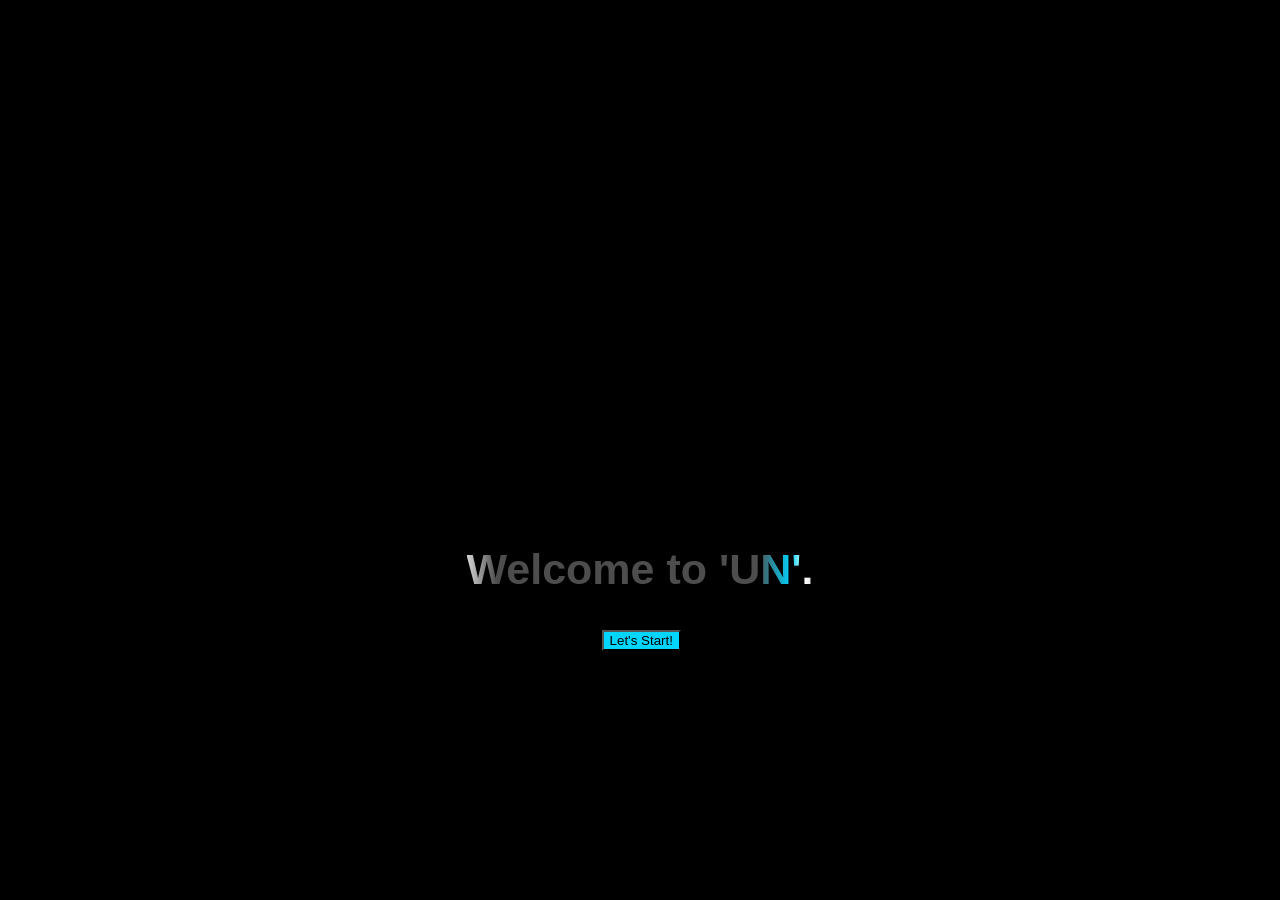
<file: index.html>
<!DOCTYPE html>
<html lang="en">
<head>
    <meta charset="UTF-8">
    <meta name="viewport" content="width=device-width, initial-scale=1.0">
    
    <title>Document</title>
    <link rel="stylesheet" href="4_index.css">
</head>
<body>
    <div id="wrapper">
    <video class="video" playsinline autoplay muted>
        <source src="Circle Round Minimal Initials Photography Logo Video_20240407_123449_0002.mp4" type="video/mp4">
        
        Your browser does not support the video tag.
      </video>
    <h1 class="btn-shine">Welcome to 'UN'.</h1>

   

    <div>
        <a href="2_index.html"><button class="n">Let's Start!</button></a>
        
    </div>
    </div>
</body>
</html>
</file>
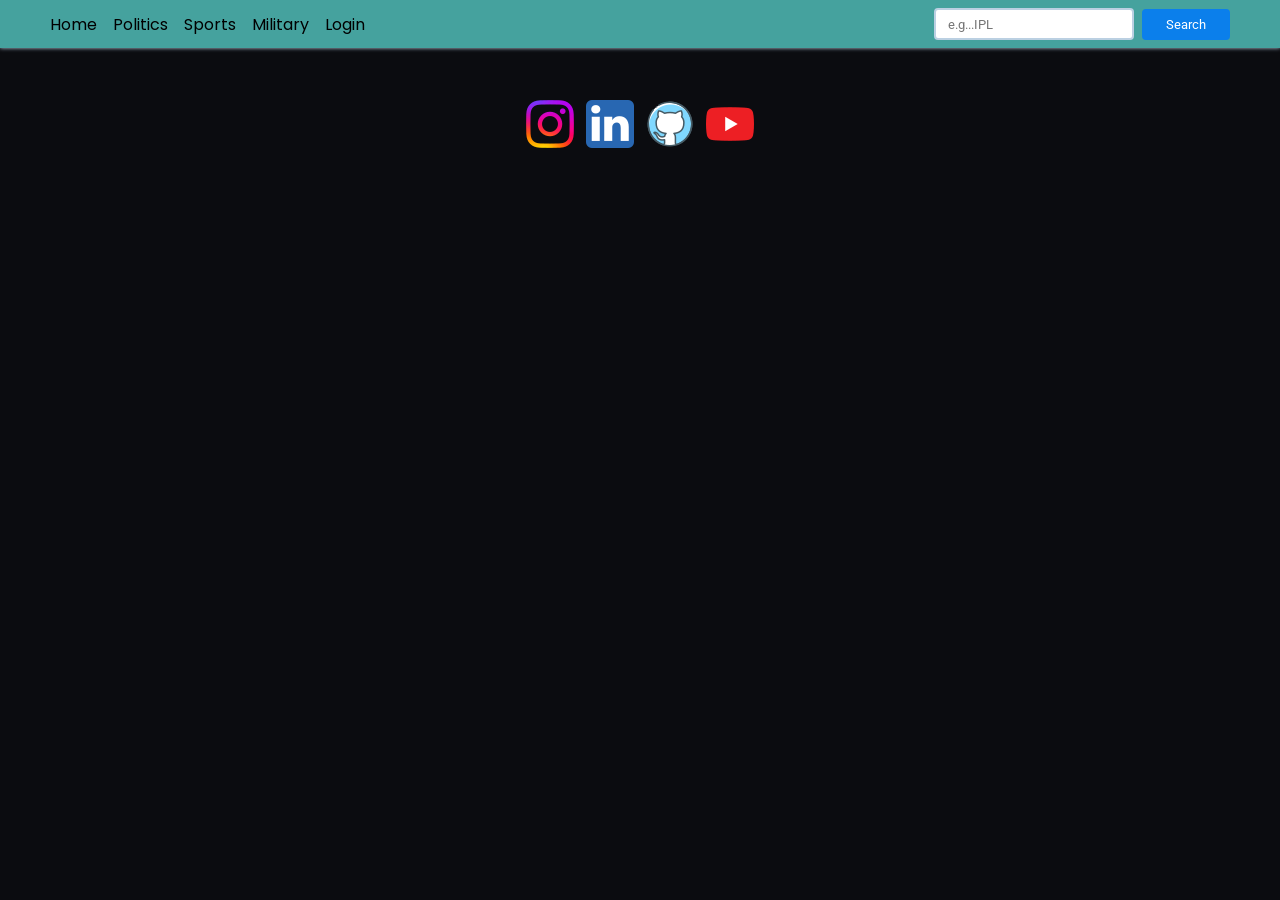
<file: 2_index.html>
<!DOCTYPE html>
<html lang="en">
<head>
    <meta charset="UTF-8">
    <meta name="viewport" content="width=device-width, initial-scale=1.0">
    <title>News Website</title>
    <link rel="stylesheet" href="5_style.css">
</head>
<body>
    <nav>
    <div class="main-nav container flex">
        <!-- <a href="#" class="company-logo"> <img src="home.png" alt="company logo"></a>  -->

        <div class="nav-links">
            <ul class="flex">
                <li class="hover-link nav-item" id="home" onclick="reload()">Home</li>
                <li class="hover-link nav-item" id="politics" onclick="onNavItemClick('politics')">Politics</li>
                <li class="hover-link nav-item" id="sports" onclick="onNavItemClick('sports')">Sports</li>
                <li class="hover-link nav-item" id="military" onclick="onNavItemClick('military')">Military</li>
                <a href="3_login.html" class="login">Login</a>
                
            </ul>
        </div>
        <div class="search-bar flex">
            <input id="search-text" type="text" class="news-input" placeholder="e.g...IPL">

            <button id="search-button" class="search-button">Search</button>
        </div>
    </div>
</nav>

<main>
    <div class="Info">
        <a class="info" href="https://www.instagram.com/dependra027/" target="_blank"><img src="5296765_camera_instagram_instagram logo_icon.png" alt="none"></a>
        <a class="info" href="https://www.linkedin.com/in/dependra-singh-397a3424a/" target="_blank"><img src="lin.png" alt="none"></a>
        <a class="info" href="https://github.com/Dependra027" target="_blank"><img src="git.png" alt="none"></a>
        <a class="info" href="https://www.youtube.com/@indiatoday" target="_blank"><img src="youtube.png" alt="none"></a>
    </div>
    <div class="cards-container container flex" id="cards-container">
        
    
    </div>
</main>
<template id="template-news-card">
    <div class="card">
        <div class="card-header">
            <img src="https://via.placeholder.com/400x200" alt="news-image" id="news-img">
        </div>
        <div class="card-content">
            <h3 id="news-title">This is the Title</h3>
            <h6 class="news-source" id="news-source">End Gadget 26/08/2023</h6>
            <p class="news-desc" id="news-desc">Lorem, ipsum dolor sit amet consectetur adipisicing elit. Recusandae saepe quis voluptatum quisquam vitae doloremque facilis molestias quae ratione cumque!</p>
        </div>
    </div>
</template>

<script src="6_script.js"></script>
</body>
</html>
</file>
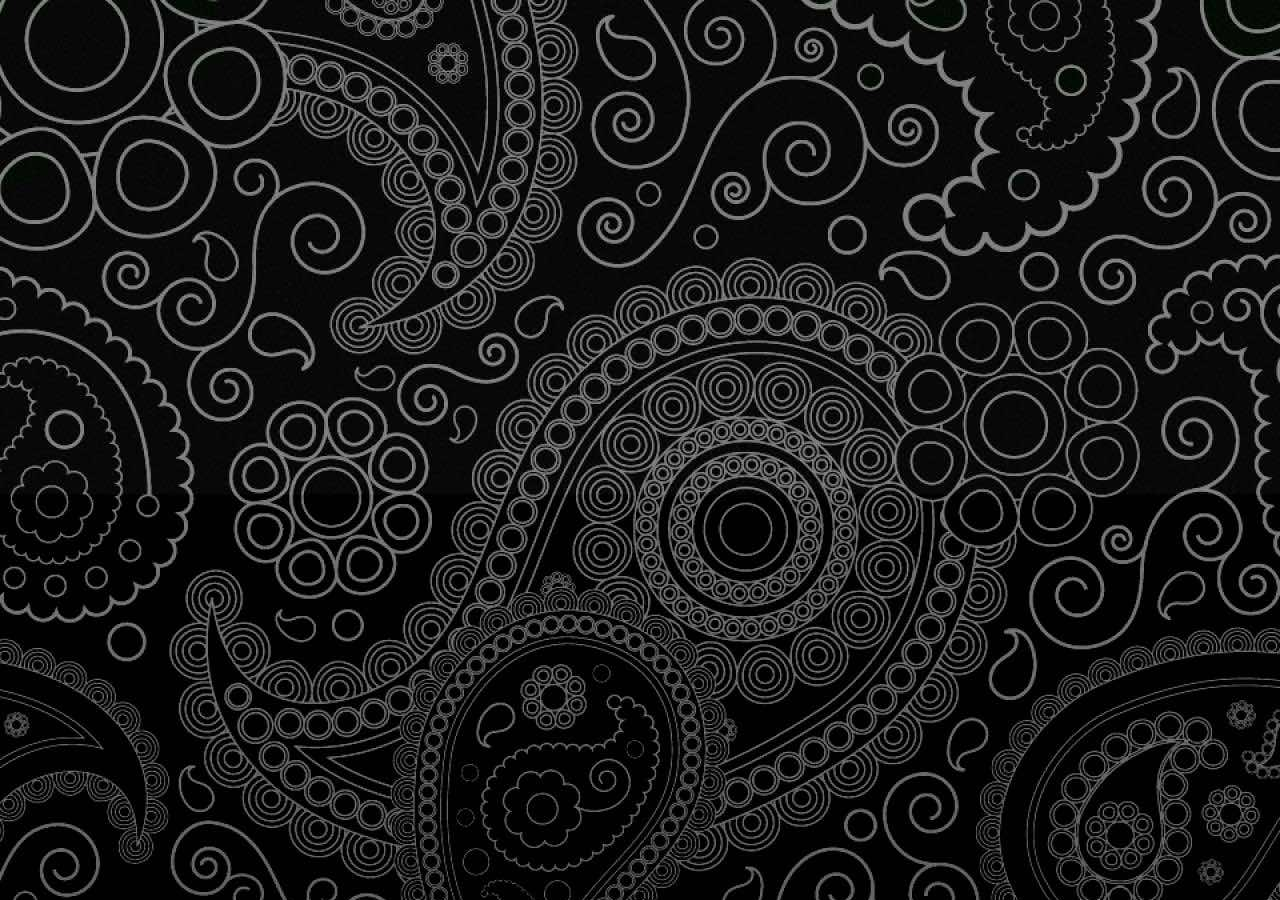
<file: 3_login.html>
<!DOCTYPE html>
<html lang="en">
<head>
    <meta charset="UTF-8">
    <meta name="viewport" content="width=device-width, initial-scale=1.0">
    <title>Document</title>
    <style>
        body{
            background-image: url(R.jpeg);
        }
    </style>
</head>
<body>
    <div class="visme_d" data-title="Untitled Project" data-url="vdn3ne1d-untitled-project?fullPage=true" data-domain="forms" data-full-page="true" data-min-height="100vh" data-form-id="53930"></div><script src="https://static-bundles.visme.co/forms/vismeforms-embed.js"></script> 
</body>
</html>
</file>
<file: 4_index.css>
#wrapper{
    display: flex;
    justify-content: center;
}

body{
    background-color: black;
    font-family: 'Gill Sans', 'Gill Sans MT', Calibri, 'Trebuchet MS', sans-serif;
}
.n{
    position: absolute;
    top: 70%;
    left: 47%;
    background-color: #00d5ff;
    
}
.n:hover{
    background-color: #b5e9f4;
    box-shadow: 0 0 4px #00d5ff;

    
    padding: 12px, 48px;
    white-space: nowrap;
    text-decoration: none;
    color: aliceblue;
    background: linear-gradient(to right, #4d4d4d 0, #00d5ff 10%, #fff 14%, #4d4d4d 25%);

    background-position: 0;
    -webkit-background-clip: text;
    -webkit-text-fill-color: transparent;
    animation: shine 3s infinite forwards;
    -webkit-text-size-adjust: none;
   
}
.video{
    justify-content: center;
    
    position: absolute;
    top: 0%;
    left: 33%;
}

.btn-shine{
    position: absolute;
    top: 60%;
    left: 50%;
    transform: translate(-50%, -50%); 
    padding: 12px, 48px;
    white-space: nowrap;
    text-decoration: none;
    color: aliceblue;
    background: linear-gradient(to right, #4d4d4d 0, #00d5ff 10%, #fff 14%, #4d4d4d 25%);

    background-position: 0;
    -webkit-background-clip: text;
    -webkit-text-fill-color: transparent;
    animation: shine 3s infinite forwards;
    -webkit-text-size-adjust: none;
    font-weight: 700;
    font-size: 43px;



}
@-webkit-keyframes shine{
    0%{
        background-position: 0;
    }
    100%{
        background-position: 290px;
    }
}
</file>
<file: 5_style.css>
@import url("https://fonts.googleapis.com/css2?family=Poppins:wght@500&family=Roboto:wght@500&display=swap");

/* default */
*{
    padding: 0;
    margin: 0;
    box-sizing: border-box;
}
.login{
    color: black;
}
.login:hover{
    color: black;
    font-size: 25px;
}
.login:active{
    color: rgb(15, 223, 216);
}
body{
        font-family:"Poppins",sans-serif;
        background-color: #0B0C10;
}
.Info{
    
  display: flex;
  justify-content: center;
  padding-bottom: 12px;
  gap: 12px;
}

p{
    font-family: "Roboto", sans-serif;
    color: #577592;
    line-height: 1.4rem;
}
a{
    text-decoration: none;
    }
ul{
    list-style: none;
}
.flex{
    display: flex;
    align-items: center;
}

.container
{
    max-width: 1180px;
    margin-inline: auto;
    overflow: hidden;
}
nav{
    background-color: #45A29E;
    box-shadow: 0 0 4px #bbd0e2;
    /* pure time nav upr dikhe to hmm niche vaale use krenge */
    position: fixed; 
    top: 0;
    z-index: 99;
    left: 0;
    right: 0;

}

.main-nav{
    justify-content: space-between;
    padding: 8px 0;
}

.nav-links ul{
    gap: 16px;
}
.hover-link {
    cursor: pointer;
   
}
.hover-link:hover{
    color: black;
    font-size: 25px;
    
}
.hover-link:active{
    color: rgb(15, 223, 216);
    
}
.nav-item.active{
    color: #0b7feb;
    font-size: 25px;
}
.search-bar
{
        height: 32px;
        gap: 8px;
}
.news-input{
    width: 200px;
    height: 100%;
    padding-inline: 12px;
    border-radius: 4px;
    border: 2px solid #bbd0e2;
    font-family: "Roboto", sans-serif;
}
.search-button{
    background-color: #0b7feb;
    color: white;
    padding: 8px 24px;
    border: none;
    border-radius: 4px;
    cursor: pointer;
    font-family: "Roboto", sans-serif;
}
.search-button:hover{
    background-color: #034b8e;
}
main{
    padding-block: 20px;
    margin-top: 80px;
}
.cards-container{
    justify-content: space-between;
    flex-wrap: wrap;
    row-gap: 20px;
    align-items: start;
}

.card{
    width: 360px;
    min-height: 400px;
    box-shadow: 1px 1px 4px #66FCF1;
    border-radius: 4px;
    cursor: pointer;
    background-color: #fff;
    overflow: hidden;
    transition: all 0.3s ease;
}

.card:hover{
    box-shadow: 8px 8px 8px #45A29E;
    background-color: #f9fdff;
    transform: translateY(-2px); 
}
.card-header img{
    width: 100%;
    height: 180px;
    object-fit: cover;
}
.card-content{
    padding: 12px;
}
.news-source{
    margin-block: 12px;
}
</file>
